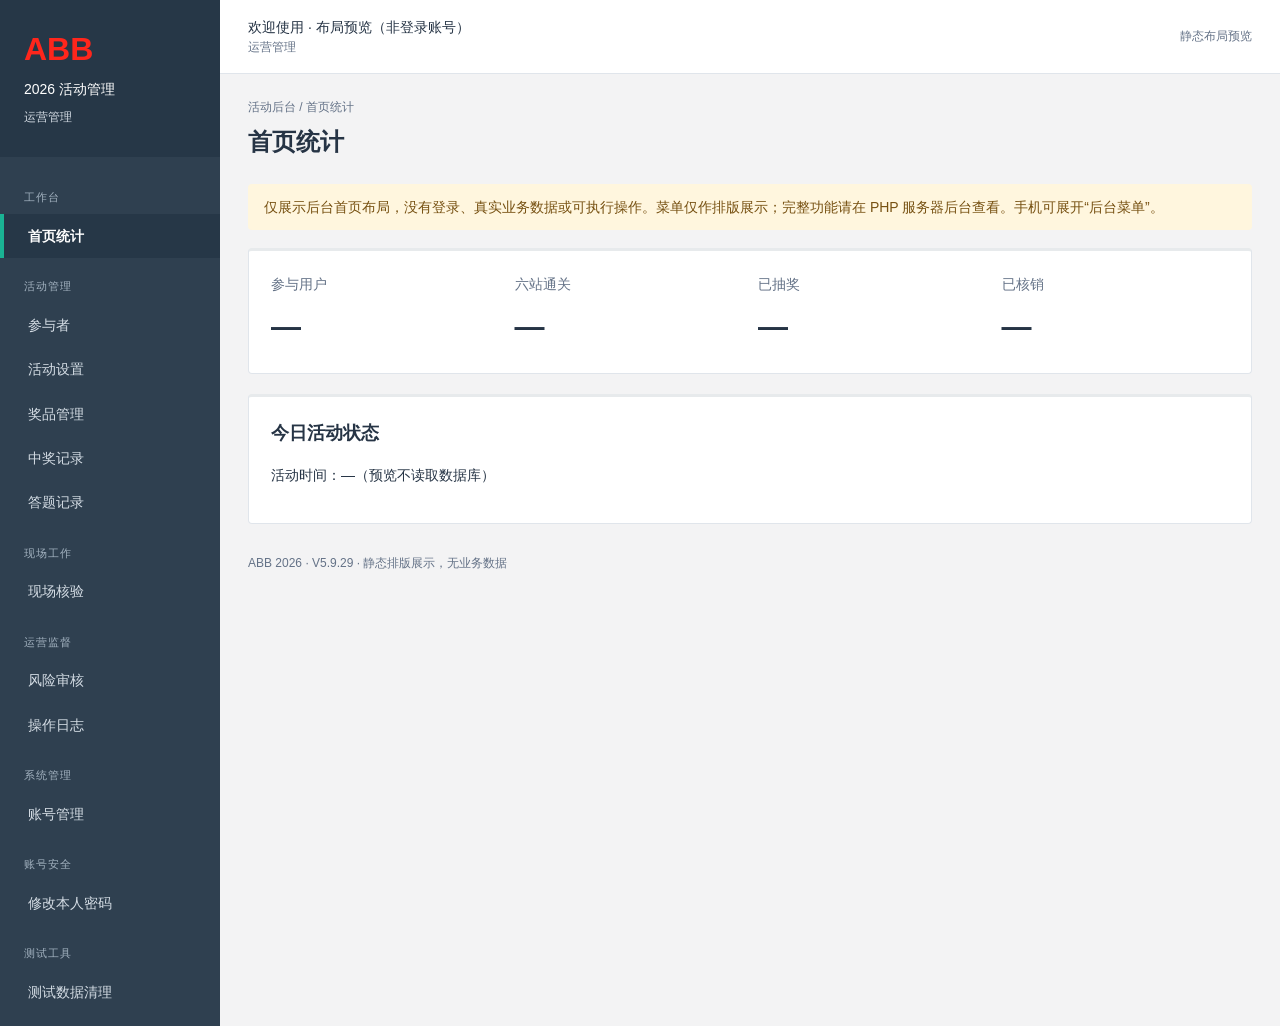
<file: abb2026/admin-preview.html>
<!doctype html>
<html lang="zh-CN">
<head>
  <meta charset="utf-8">
  <meta name="viewport" content="width=device-width,initial-scale=1">
  <meta name="robots" content="noindex,nofollow">
  <meta name="abb-release" content="5.9.29-configurable-end-time">
  <title>首页统计 · ABB 2026 活动管理</title>
  <link rel="stylesheet" href="assets/css/admin-layout-v5912.css?v=5.9.29-configurable-end-time">
</head>
<body>
<a class="skip-link" href="#adminMain">跳到页面内容</a>
<div class="admin-shell">
  <aside class="admin-sidebar">
    <div class="sidebar-brand"><div class="brand">ABB</div><p>2026 活动管理</p><span>运营管理</span></div>
    <details class="admin-menu" open><summary>后台菜单 · 首页统计</summary>
      <nav aria-label="后台功能菜单"><ul>
              <li class="menu-group">工作台</li>        <li><a href="#adminMain" aria-disabled="true" aria-current="page">首页统计</a></li>
              <li class="menu-group">活动管理</li>        <li><a href="#adminMain" aria-disabled="true" >参与者</a></li>
                      <li><a href="#adminMain" aria-disabled="true" >活动设置</a></li>
                      <li><a href="#adminMain" aria-disabled="true" >奖品管理</a></li>
                      <li><a href="#adminMain" aria-disabled="true" >中奖记录</a></li>
                      <li><a href="#adminMain" aria-disabled="true" >答题记录</a></li>
              <li class="menu-group">现场工作</li>        <li><a href="#adminMain" aria-disabled="true" >现场核验</a></li>
              <li class="menu-group">运营监督</li>        <li><a href="#adminMain" aria-disabled="true" >风险审核</a></li>
                      <li><a href="#adminMain" aria-disabled="true" >操作日志</a></li>
              <li class="menu-group">系统管理</li>        <li><a href="#adminMain" aria-disabled="true" >账号管理</a></li>
              <li class="menu-group">账号安全</li>        <li><a href="#adminMain" aria-disabled="true" >修改本人密码</a></li>
              <li class="menu-group">测试工具</li>        <li><a href="#adminMain" aria-disabled="true" >测试数据清理</a></li>
            </ul></nav>
    </details>
  </aside>
  <div class="admin-workspace">
  <header class="admin-topbar">
    <div class="account"><span>欢迎使用 · 布局预览（非登录账号）</span><small>运营管理</small></div>
    <span class="preview-label">静态布局预览</span>  </header>
  <main class="admin-content" id="adminMain" tabindex="-1" data-admin-page="dashboard">
  <div class="page-heading"><p>活动后台 / 首页统计</p><h1>首页统计</h1></div>
      <div class="notice warning">仅展示后台首页布局，没有登录、真实业务数据或可执行操作。菜单仅作排版展示；完整功能请在 PHP 服务器后台查看。手机可展开“后台菜单”。</div>      <section class="grid card" aria-label="活动统计">
    <div class="stat"><span>参与用户</span><strong>—</strong></div>
    <div class="stat"><span>六站通关</span><strong>—</strong></div>
    <div class="stat"><span>已抽奖</span><strong>—</strong></div>
    <div class="stat"><span>已核销</span><strong>—</strong></div>
  </section>
  <section class="card"><h2>今日活动状态</h2><p>活动时间：—（预览不读取数据库）</p><p></p></section>
                    <footer class="admin-footer">ABB 2026 · V5.9.29 · 静态排版展示，无业务数据</footer>
  </main>
  </div>
</div>
<script src="assets/js/admin-navigation-v5912.js?v=5.9.29-configurable-end-time" defer></script></body>
</html>
</file>
<file: abb2026/assets/css/admin-layout-v5912.css>
/* V5.9.12: reuse last year's dark sidebar / light workspace / top account bar pattern.
   No legacy jQuery, iframe navigation or Bootstrap plugins are needed. */
.plan-table{min-width:0}.table-hint{font-size:12px}.preview-label{flex-shrink:0;font-size:12px;color:#647287}
.danger{background:#b32624}fieldset{border:1px solid #dce4ee;border-radius:4px;padding:16px;min-width:0}fieldset:disabled{opacity:.65}legend{padding:0 8px;font-weight:700}#testResetForm .field{margin-top:16px}
:root{font-family:-apple-system,BlinkMacSystemFont,"Segoe UI","PingFang SC",sans-serif;color:#263445;background:#f3f3f4;font-size:14px;line-height:1.6}
*{box-sizing:border-box}body{margin:0}a{color:#156656}button,input,select{font:inherit}h1,h2,h3,p{overflow-wrap:anywhere}h1,h2{margin:0 0 16px}h1{font-size:24px}h2{font-size:18px}h3{font-size:16px}.brand{color:#ff261c;font-size:32px;font-weight:900;line-height:1.2}.sub,.muted{color:#647287}.login-wrap{padding:20px}.card{background:#fff;border:1px solid #e0e5eb;border-top:3px solid #e7eaec;border-radius:4px;padding:22px;margin-bottom:20px}.login{max-width:440px;margin:10vh auto}.admin-shell{display:grid;grid-template-columns:220px minmax(0,1fr);min-height:100vh}.admin-sidebar{background:#2f4050;color:#d5dde5;min-width:0}.sidebar-brand{padding:30px 24px;background:#263747}.sidebar-brand p{margin:10px 0 4px;color:#fff}.sidebar-brand span{font-size:12px}.admin-menu{position:sticky;top:0;padding:12px 0}.admin-menu summary{display:none}.admin-menu:not([open])>nav{display:block}.admin-menu ul{margin:0;padding:0;list-style:none}.menu-group{font-size:11px;letter-spacing:1px;color:#a2b1bf;padding:20px 24px 7px}.admin-menu a{display:block;padding:11px 24px;color:#d5dde5;text-decoration:none;border-left:4px solid transparent}.admin-menu a:hover,.admin-menu a:focus-visible{background:#263747;color:#fff}.admin-menu a[aria-current=page]{background:#263747;border-left-color:#1ab394;color:#fff;font-weight:700}.admin-workspace{min-width:0}.admin-topbar{display:flex;align-items:center;justify-content:space-between;gap:16px;padding:16px 28px;background:#fff;border-bottom:1px solid #e0e5eb}.account{min-width:0;overflow-wrap:anywhere}.account small{display:block;color:#647287}.admin-topbar form{flex-shrink:0}.admin-content{padding:24px 28px;max-width:1600px;margin:auto;min-width:0}.page-heading p{margin:0 0 6px;color:#647287;font-size:12px}.page-heading h1{margin-bottom:22px}.admin-footer{font-size:12px;color:#647287;margin-top:30px}.grid{display:grid;grid-template-columns:repeat(4,minmax(0,1fr));gap:16px}.stat strong{display:block;font-size:30px;margin-top:8px}.stat span{color:#647287}.notice{padding:12px 16px;border-radius:4px;margin-bottom:18px;overflow-wrap:anywhere}.notice.error{background:#fff0f0;color:#9b2525}.notice.success{background:#e9f8ef;color:#20683c}.notice.warning{background:#fff6de;color:#775112}label{display:block;font-weight:600;margin-bottom:6px}input{width:100%;height:42px;border:1px solid #bdcbd9;border-radius:4px;padding:0 11px;min-width:0}input[type=checkbox]{width:20px;height:20px;vertical-align:middle;margin-right:6px}select{height:42px;max-width:100%;border:1px solid #bdcbd9;border-radius:4px}.field{margin-bottom:15px}button,.button-link{display:inline-block;border:0;border-radius:4px;background:#137c67;color:#fff;padding:11px 18px;font-weight:700;cursor:pointer;text-decoration:none;text-align:center;max-width:100%;overflow-wrap:anywhere}button:disabled{cursor:not-allowed;background:#65748a;color:#fff}.secondary{background:#53647a;color:#fff}.inline{display:flex;align-items:end;gap:12px}.inline .field{flex:1;margin:0}.inline button{flex-shrink:0}.actions,.top{display:flex;gap:12px;flex-wrap:wrap}.top{justify-content:space-between;align-items:center}.table-wrap{overflow:auto;max-width:100%;overscroll-behavior-x:contain}table{width:100%;border-collapse:collapse;min-width:720px}th,td{text-align:left;padding:11px 9px;border-bottom:1px solid #e7edf4;font-size:14px}th{color:#647287}td input[type=number]{min-width:90px}code{overflow-wrap:anywhere;white-space:normal}.review-note{max-width:420px;min-width:200px}.ok{color:#1d7840}.pending{color:#925100}#claimManualFallback{margin:18px 0}#claimManualFallback summary{cursor:pointer;color:#44586e;font-weight:600}#claimLookupForm{margin-top:14px}.skip-link{position:absolute;top:-100px;left:12px;background:#fff;padding:10px;z-index:10}.skip-link:focus{top:10px}:focus-visible{outline:3px solid #176bc5;outline-offset:3px}
@media(max-width:760px){.admin-shell{display:block}.sidebar-brand{padding:14px 16px;display:flex;align-items:center;gap:12px;flex-wrap:wrap}.sidebar-brand .brand{font-size:26px}.sidebar-brand p{margin:0}.sidebar-brand span{margin-left:auto}.admin-menu{position:static;padding:0}.admin-menu summary{display:list-item;cursor:pointer;padding:12px 20px;color:#fff;font-weight:600;list-style-position:inside}.admin-menu:not([open])>nav{display:none}.admin-menu nav{padding-bottom:12px}.menu-group{padding-top:10px}.admin-menu a{padding:10px 20px}.admin-topbar{padding:12px 16px;gap:10px}.admin-content{padding:18px 12px}.card{padding:16px}.grid{grid-template-columns:repeat(2,minmax(0,1fr));gap:12px}.stat strong{font-size:26px}.inline{display:block}.inline .field{margin-bottom:12px}.page-heading h1{font-size:22px}.admin-topbar button{padding:9px 14px}}

.list-filters{display:grid;grid-template-columns:repeat(auto-fit,minmax(160px,1fr));gap:14px;align-items:end;margin:20px 0}.list-filters .field{margin:0}.list-filters select{width:100%}.pagination{display:flex;align-items:center;gap:10px;flex-wrap:wrap;margin-top:20px}.page-jump{display:flex;align-items:center;gap:10px}.page-jump label{display:flex;align-items:center;gap:6px;margin:0}.page-jump input{width:85px}.password-form,.account-form{max-width:560px}.account-form{padding:16px 0}.account-editor{margin:12px 0}.account-editor summary{cursor:pointer;color:#156656;font-weight:700}.account-form select{width:100%}.answer-body{white-space:pre-wrap;overflow-wrap:anywhere;min-width:180px;max-width:520px}.answer-detail{border-top:1px solid #e7edf4;padding:20px 0}.answer-thumbnail{width:120px;max-width:100%;height:auto;margin-top:12px}.pagination .button-link{padding:8px 12px}@media(max-width:760px){.list-filters{grid-template-columns:minmax(0,1fr)}.page-jump{flex-wrap:wrap}.answer-body{min-width:0}.pagination{gap:8px}}
</file>
